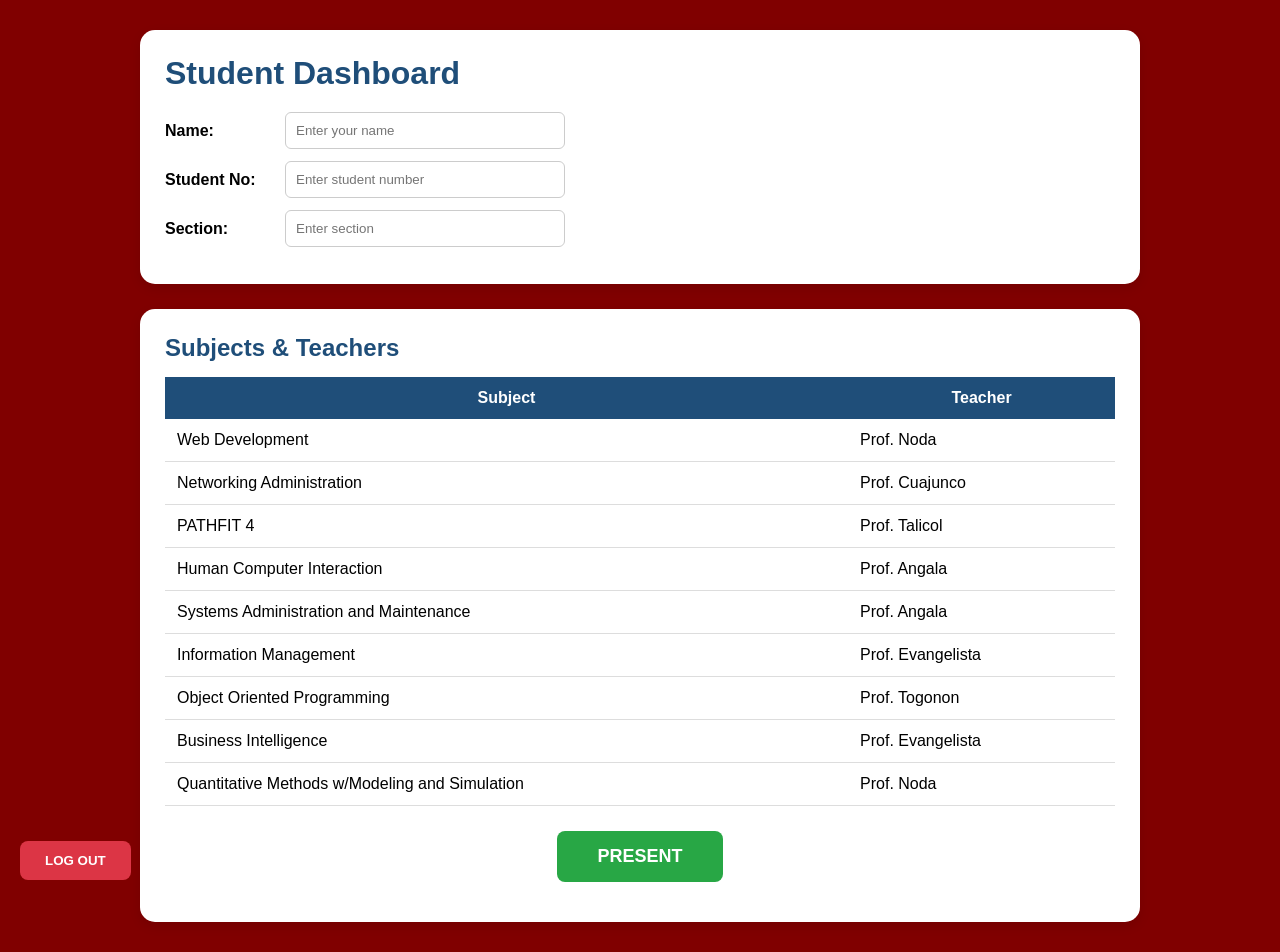
<file: HTML/IM/index.html>
<!doctype html>
<html lang="en">
  <head>
    <meta charset="UTF-8" />
    <meta name="viewport" content="width=device-width, initial-scale=1.0" />
    <title>Student Dashboard</title>
    <link rel="stylesheet" href="style.css" />
  </head>
  <body>
    <div class="container">
      <div class="profile-card">
        <div class="profile-info">
          <h1>Student Dashboard</h1>

          <div class="info-row">
            <label>Name:</label>
            <input type="text" id="studentName" placeholder="Enter your name" />
          </div>

          <div class="info-row">
            <label>Student No:</label>
            <input
              type="text"
              id="studentNo"
              placeholder="Enter student number"
            />
          </div>

          <div class="info-row">
            <label>Section:</label>
            <input
              type="text"
              id="studentSection"
              placeholder="Enter section"
            />
          </div>
        </div>
      </div>

      <div class="card">
        <h2>Subjects & Teachers</h2>

        <table>
          <thead>
            <tr>
              <th>Subject</th>
              <th>Teacher</th>
            </tr>
          </thead>

          <tbody>
            <tr>
              <td>Web Development</td>
              <td>Prof. Noda</td>
            </tr>

            <tr>
              <td>Networking Administration</td>
              <td>Prof. Cuajunco</td>
            </tr>

            <tr>
              <td>PATHFIT 4</td>
              <td>Prof. Talicol</td>
            </tr>

            <tr>
              <td>Human Computer Interaction</td>
              <td>Prof. Angala</td>
            </tr>
            <tr>
              <td>Systems Administration and Maintenance</td>
              <td>Prof. Angala</td>
            </tr>
            <tr>
              <td>Information Management</td>
              <td>Prof. Evangelista</td>
            </tr>
            <tr>
              <td>Object Oriented Programming</td>
              <td>Prof. Togonon</td>
            </tr>
            <tr>
              <td>Business Intelligence</td>
              <td>Prof. Evangelista</td>
            </tr>
            <tr>
              <td>Quantitative Methods w/Modeling and Simulation</td>
              <td>Prof. Noda</td>
            </tr>
          </tbody>
        </table>

        <div class="button-area">
          <button id="presentBtn" class="present-btn">PRESENT</button>

          <p id="status"></p>
        </div>
      </div>
    </div>

    <button class="logout-btn" onclick="logout()">LOG OUT</button>

    <script>
      // Student Information
      const studentName = document.getElementById("studentName");
      const studentNo = document.getElementById("studentNo");
      const studentSection = document.getElementById("studentSection");

      // Auto Save Student Info
      studentName.addEventListener("input", () => {
        localStorage.setItem("studentName", studentName.value);
      });

      studentNo.addEventListener("input", () => {
        localStorage.setItem("studentNo", studentNo.value);
      });

      studentSection.addEventListener("input", () => {
        localStorage.setItem("studentSection", studentSection.value);
      });

      // Load Saved Info
      studentName.value = localStorage.getItem("studentName") || "";
      studentNo.value = localStorage.getItem("studentNo") || "";
      studentSection.value = localStorage.getItem("studentSection") || "";

      // Attendance
      const presentBtn = document.getElementById("presentBtn");
      const statusText = document.getElementById("status");

      presentBtn.addEventListener("click", () => {
        statusText.innerHTML = "✅ RECORDED";
        presentBtn.disabled = true;
      });

      // Logout
      function logout() {
        window.location.href = "login.html";
      }
    </script>
  </body>
</html>
</file>
<file: HTML/IM/style.css>
* {
  margin: 0;
  padding: 0;
  box-sizing: border-box;
  font-family: Arial, sans-serif;
}

body {
  background: Maroon;
  min-height: 100vh;
  padding: 30px;
}

.container {
  max-width: 1000px;
  margin: auto;
}

.profile-card {
  background: #fff;
  border-radius: 15px;
  padding: 25px;
  display: flex;
  justify-content: space-between;
  align-items: center;
  box-shadow: 0 4px 12px rgba(0, 0, 0, 0.1);
  margin-bottom: 25px;
}

.profile-info h1 {
  color: #1f4e79;
  margin-bottom: 20px;
}

.info-row {
  display: flex;
  align-items: center;
  margin-bottom: 12px;
}

.info-row label {
  width: 120px;
  font-weight: bold;
}

.info-row input {
  width: 280px;
  padding: 10px;
  border: 1px solid #ccc;
  border-radius: 6px;
  outline: none;
}

.info-row input:focus {
  border-color: #1f4e79;
}

.card {
  background: #fff;
  border-radius: 15px;
  padding: 25px;
  box-shadow: 0 4px 12px rgba(0, 0, 0, 0.1);
}

.card h2 {
  color: #1f4e79;
  margin-bottom: 15px;
}

table {
  width: 100%;
  border-collapse: collapse;
}

table th {
  background: #1f4e79;
  color: white;
  padding: 12px;
}

table td {
  padding: 12px;
  border-bottom: 1px solid #ddd;
}

.button-area {
  text-align: center;
  margin-top: 25px;
}

.present-btn {
  background: #28a745;
  color: white;
  border: none;
  padding: 15px 40px;
  border-radius: 8px;
  font-size: 18px;
  font-weight: bold;
  cursor: pointer;
  transition: 0.3s;
}

.present-btn:hover {
  transform: scale(1.05);
}

.present-btn:disabled {
  background: gray;
  cursor: not-allowed;
}

#status {
  margin-top: 15px;
  font-size: 18px;
  font-weight: bold;
  color: green;
}

.logout-btn {
  position: fixed;
  left: 20px;
  bottom: 20px;
  background: #dc3545;
  color: white;
  border: none;
  padding: 12px 25px;
  border-radius: 8px;
  cursor: pointer;
  font-weight: bold;
}

.logout-btn:hover {
  opacity: 0.9;
}
</file>
